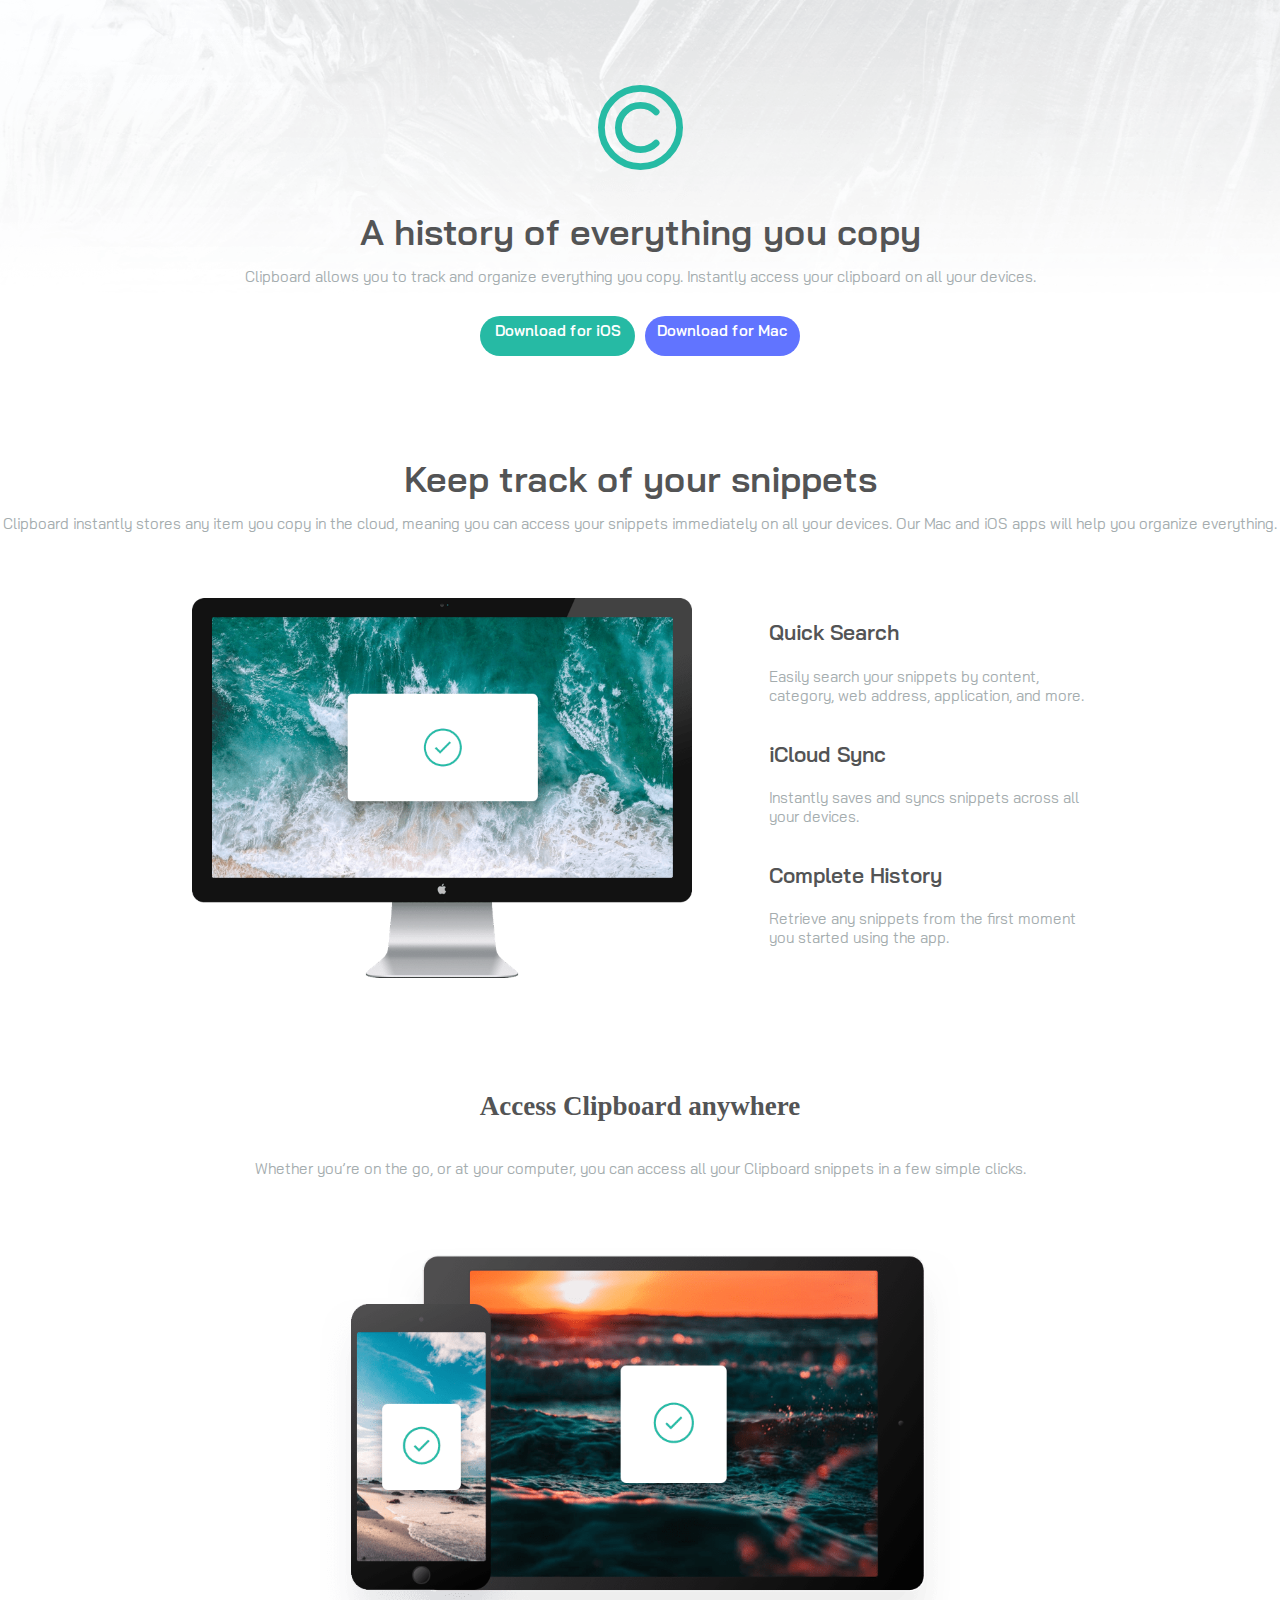
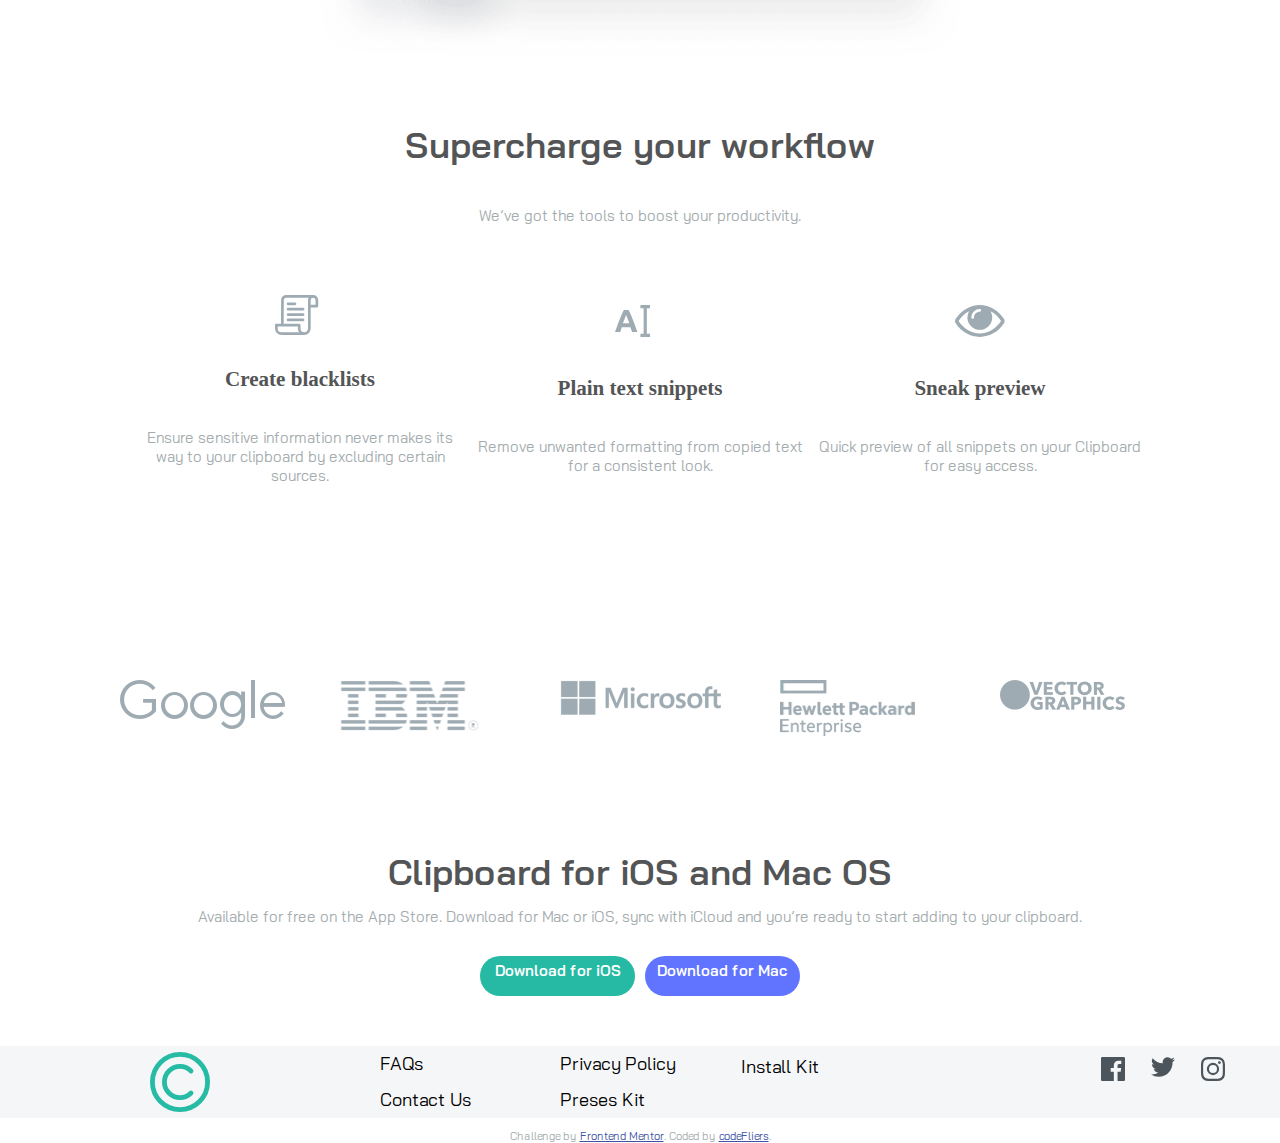
<file: junior/clipboard-landing-page-master/solution/index.html>
<!DOCTYPE html>
<html lang="fr">
<head>
    <meta charset="UTF-8">
    <meta name="viewport" content="width=device-width, initial-scale=1">
    <!-- displays site properly based on user's device -->

    <link rel="icon" type="image/png" sizes="32x32" href="./images/favicon-32x32.png">
    <title>Frontend Mentor | Clipboard landing page</title>

    <!-- Feel free to remove these styles or customise in your own stylesheet 👍 -->
    <style>
        @import url('https://fonts.googleapis.com/css2?family=Bai+Jamjuree:ital,wght@0,400;0,600;1,400;1,600&family=Inter:wght@400;700&display=swap');
        html {
            background: url("images/bg-header-desktop.png") no-repeat;
            background-color: white;
            /* toute la largueur / sur une hauteur de */
            background-size: 100% 300px;
        }

        html, body {
            margin: 0;
            /* have the max height corresponding to the screen height (viewport height) */
            height: 100vh;
            /*width: 1440px;*/
            font-size: 18px;
            font-family: 'Bai Jamjuree', sans-serif;
        }

        .attribution {
            font-size: 11px;
            text-align: center;
        }

        .attribution a {
            color: hsl(228, 45%, 44%);
        }

        h1, h2, h3, h4 {
            color: hsl(210, 1%, 33%);
            font-weight: 600;
            font-family: Bai;
        }

        p {
            /*color: hsl(210, 10%, 33%);*/
            color: #A4ACAE;
            font-size: 15px;
        }

        #p1, #p2, #p4, #p5, #p6  {
            /* blanc et transparant pour se fondre avec le background HTML au top */
            background-color: hsla(0, 0%, 100%, 0);

            display: flex;
            flex-flow: column nowrap;
            justify-content: center;
            align-items: center;
            margin-top: 85px;
        }

        .logo {
            background-image: url("images/logo.svg");
            width: 85px;
            height: 85px;
            margin-bottom: 15px;
            background-size: cover;
        }

        #p1 h1, #p2 h1, #p5 h1, #p6 h1 {
            /*background-color: brown;*/
            font-family: 'Bai Jamjuree', sans-serif;
            text-align: center;
        }

        #p1 p, #p2 p, #p6 p {
            margin-top: -11px;
            /*background-color: darkviolet;*/
            text-align: center;
        }

        div.buttons {
            display: flex;
            width: 320px;
            justify-content: space-between;
            margin-top: 15px;
            background-color: white;
        }

        div.buttons div.button {
            font-size: 15px;
            text-align: center;
            line-height: 30px;
            width: 155px;
            height: 40px;
            border-radius: 100px;
        }

        div.button a {
            color: white;
            text-decoration: none;
            font-weight: 600;
        }
        div.button:hover {
            opacity:0.7;
        }
        .f-menu a:hover {
            color: hsl(171, 66%, 44%);
        }

        #p7Logos img:hover {
            filter: invert(59%) sepia(66%) saturate(397%) hue-rotate(121deg) brightness(85%) contrast(85%);
        }

        div.buttons div.button:first-child {
            background-color: hsl(171, 66%, 44%);
            border-color: hsl(171, 66%, 44%);
        }

        div.buttons div.button:last-child {
            background-color: #6174FF;
            border-color: #6174FF;

        }
        #p2 {
            margin-top: 76px;
        }
        #p2 p {
            margin-top: -11px;
            text-align: center;
        }

        #p3 {
            display:flex;
            flex-flow: row wrap;
            margin-top: 50px;
            justify-content: center;
        }
        #screenImg {
            min-width: 370px;
            max-width: 500px;
            width: 50%;
            height: 385px;
            background: url("images/image-computer.png") no-repeat;
            background-size: 100%;
        }
        #screenImgAside {
            display: flex;
            flex-flow: column nowrap;
            align-items: center;
            margin-left: 77px;
            flex-basis: 320px
        }
        #screenImgAside h3 {
            font-family: 'Bai Jamjuree', sans-serif;
        }


        #screenImg2 {
            margin-top: 55px;
            /* taille non fix */
            width: 50%;
            /* bloc la taille de l'image pour qu'elle ne devienne pas trop petite avec with: 50% */
            min-width: 370px;
            height: 450px;
            background: url("images/image-devices.png") no-repeat;
            background-size: 100%;
        }
        #p4 {
            flex-wrap: wrap;
        }
        #p4 p {
            text-align: center;
        }

        #p5 {
            margin-top: 0px;
        }

        #p5Aside {
            display: flex;
            flex-flow: row wrap;

            justify-content: center;
            margin-top: 55px;
        }

        #p5Aside1, #p5Aside2, #p5Aside3 {
            display: flex;
            flex-flow: column nowrap;
            justify-content: center;
            align-items: center;
            width: 330px;
            text-align: center;
        }
        #p5Aside2, #p5Aside3 {
            margin-left: 10px;
        }


        #p5Img1, #p5Img2, #p5Img3  {
            display: flex;
            background-size: contain;
            flex-shrink: 0;
            width: 50px;
            height: 50px;
        }

        #p5Img1 {
            background: url("images/icon-blacklist.svg") no-repeat;
        }
        #p5Img2 {
            background: url("images/icon-text.svg") no-repeat;
        }
        #p5Img3 {
            background: url("images/icon-preview.svg") no-repeat;
        }

        #brandsLogo {
            margin-top: 130px;
            display: flex;
            flex-flow: row wrap;
            justify-content: center;
            align-items: center;
            min-height: 100px;
            margin-left: 60px;
        }
        #brandsLogo span:nth-child(1), #brandsLogo span:nth-child(2), #brandsLogo span:nth-child(3),
        #brandsLogo span:nth-child(4), #brandsLogo span:nth-child(5) {
            margin-top: 50px;
            height: 60px;
            flex-basis: 220px;
        }
        #brandsLogo span:nth-child(1) {
            background: url("images/logo-google.png") no-repeat;

        }
        #brandsLogo span:nth-child(2) {
            background: url("images/logo-ibm.png") no-repeat;

        }
        #brandsLogo span:nth-child(3) {
            background: url("images/logo-microsoft.png") no-repeat;

        }
        #brandsLogo span:nth-child(4) {
            background: url("images/logo-hp.png") no-repeat;

        }
        #brandsLogo span:nth-child(5) {
            background: url("images/logo-vector-graphics.png") no-repeat;

        }

        #p7 {
            margin-top: 50px;
            display: flex;
            justify-content: center;
            background-color: #F5F6F8;
        }

        .myLogo {
            margin-left: 150px;
            flex: 0 0 18%;
            display: flex;

        }
        .myLogo img{
            align-self: center;
            width: 60px;
        }


        #footerMain {
            align-items: center;
            flex: 1;
            /*
            flex-grow: 1;
            flex-shrink: 1;
            flex-basis: auto;
            */
            display: flex;
        }

        #p7Logos {
            flex: 0 0 14%;
            display: flex;
            align-items: center;
        }

        .f-menu{
            width: 25%;
        }
        .f-menu a{
            display: block;
            line-height: 2em;
            text-decoration: none;
            color: #000;
        }

        #p7Logos span:nth-child(1), #p7Logos span:nth-child(2), #p7Logos span:nth-child(3) {
            height: 50px;
            flex-basis: 50px;
        }

        #test {
            margin-top: -30px;
        }


        @media screen and (max-width:970px){
            #p5 {
                margin-top: -100px;
            }
            #p7Logos {
                justify-content: center;
                margin-top: 35px;

            }

            #p7 {
                flex-direction: column;
                justify-content: center;

            }
            .myLogo {
                margin-bottom: 30px;
                margin-left: 0px;
                margin-top: 60px;
                justify-content: center;
            }
            #footerMain {
                justify-content: center;
            }
        }

        @media screen and (max-width:530px){
            #footerMain {
                flex-direction: column;

            }

            .f-menu {
                display: inline-block;
                text-align: center;
                width: 200px;
                /*margin-left: 200px;*/
            }
            div.f-menu a {
                margin-top: 50px;
            }
            #test {
                margin-top: 50px;
            }
            #buttonsP6 {
                flex-direction: column;
                align-items: center;

            }
            #buttonsP6 div.button {
                margin-top: 35px;
            }
        }
    </style>
</head>
<body>

<div id="p1">
    <span class="logo"></span>

    <h1>A history of everything you copy</h1>

    <p>
        Clipboard allows you to track and organize everything you
        copy. Instantly access your clipboard on all your devices.
    </p>

    <div class="buttons">
        <div class="button"><a href="#">Download for iOS</a></div>
        <div class="button"><a href="#">Download for Mac</a></div>
    </div>
</div>

<div id="p2">
    <h1>Keep track of your snippets</h1>

    <p>
        Clipboard instantly stores any item you copy in the cloud,
        meaning you can access your snippets immediately on all your
        devices. Our Mac and iOS apps will help you organize everything.
    </p>
</div>

<div id="p3">
    <span id="screenImg"></span>

    <div id="screenImgAside">
        <div id="screenImgAside1">
            <h3>Quick Search</h3>
            <p>Easily search your snippets by content, category, web address, application, and more.</p>
        </div>
        <div id="screenImgAside2">
            <h3>iCloud Sync</h3>
            <p>Instantly saves and syncs snippets across all your devices.</p>
        </div>
        <div id="screenImgAside3">
            <h3>Complete History</h3>
            <p>Retrieve any snippets from the first moment you started using the app.</p>
        </div>
    </div>
</div>

<div id="p4">
    <h2>Access Clipboard anywhere</h2>

    <p>
        Whether you’re on the go, or at your computer, you can access all your Clipboard
        snippets in a few simple clicks.
    </p>

    <span id="screenImg2"></span>
</div>

<div id="p5">
    <h1>Supercharge your workflow</h1>

    <p>We’ve got the tools to boost your productivity.</p>

    <div id="p5Aside">
        <div id="p5Aside1">
            <span id="p5Img1"></span>
            <h3>Create blacklists</h3>
            <p>Ensure sensitive information never makes its way to your clipboard by excluding certain sources.</p>
        </div>
        <div id="p5Aside2">
            <span id="p5Img2"></span>
            <h3>Plain text snippets</h3>
            <p>Remove unwanted formatting from copied text for a consistent look.</p>
        </div>
        <div id="p5Aside3">
            <span id="p5Img3"></span>
            <h3>Sneak preview</h3>
            <p>Quick preview of all snippets on your Clipboard for easy access.</p>
        </div>
    </div>
</div>
<div id="brandsLogo">
    <span></span>
    <span></span>
    <span></span>
    <span></span>
    <span></span>
    <span></span>
    <span></span>
    <span></span>
</div>

<div id="p6">
    <h1>Clipboard for iOS and Mac OS</h1>
    <p>
        Available for free on the App Store. Download for Mac or iOS, sync with iCloud
        and you’re ready to start adding to your clipboard.
    </p>
    <div id="buttonsP6" class="buttons">
        <div class="button"><a href="#">Download for iOS</a></div>
        <div class="button"><a href="#">Download for Mac</a></div>
    </div>
</div>

<div id="p7">
    <!-- LEFT -->
    <div class="myLogo">
        <img src="images/logo.svg" alt="Logo">
    </div>
    <!-- CENTER -->
    <div id="footerMain">
        <div class="f-menu">
            <a href="#">FAQs</a>
            <a href="#">Contact Us</a>
        </div>
        <div class="f-menu">
            <a href="#">Privacy Policy</a>
            <a href="#">Preses Kit</a>
        </div>
        <div class="f-menu">
            <a id="test" href="#">Install Kit</a>
        </div>
    </div>
    <!-- RIGHT -->
    <div id="p7Logos">
        <span><a href="#"><img src="images/icon-facebook.svg" alt="icon-facebook.svg"/></a></span>
        <span><a href="#"><img src="images/icon-twitter.svg" alt="icon-twitter.svg"/></a></span>
        <span><a href="#"><img src="images/icon-instagram.svg" alt="icon-instagram.svg" /></a></span>
    </div>
</div>
<footer>
    <p class="attribution">
        Challenge by <a href="https://www.frontendmentor.io?ref=challenge" target="_blank">Frontend Mentor</a>.
        Coded by <a href="https://www.frontendmentor.io/profile/codeFliers">codeFliers</a>.
    </p>
</footer>
</body>
</html>
</file>
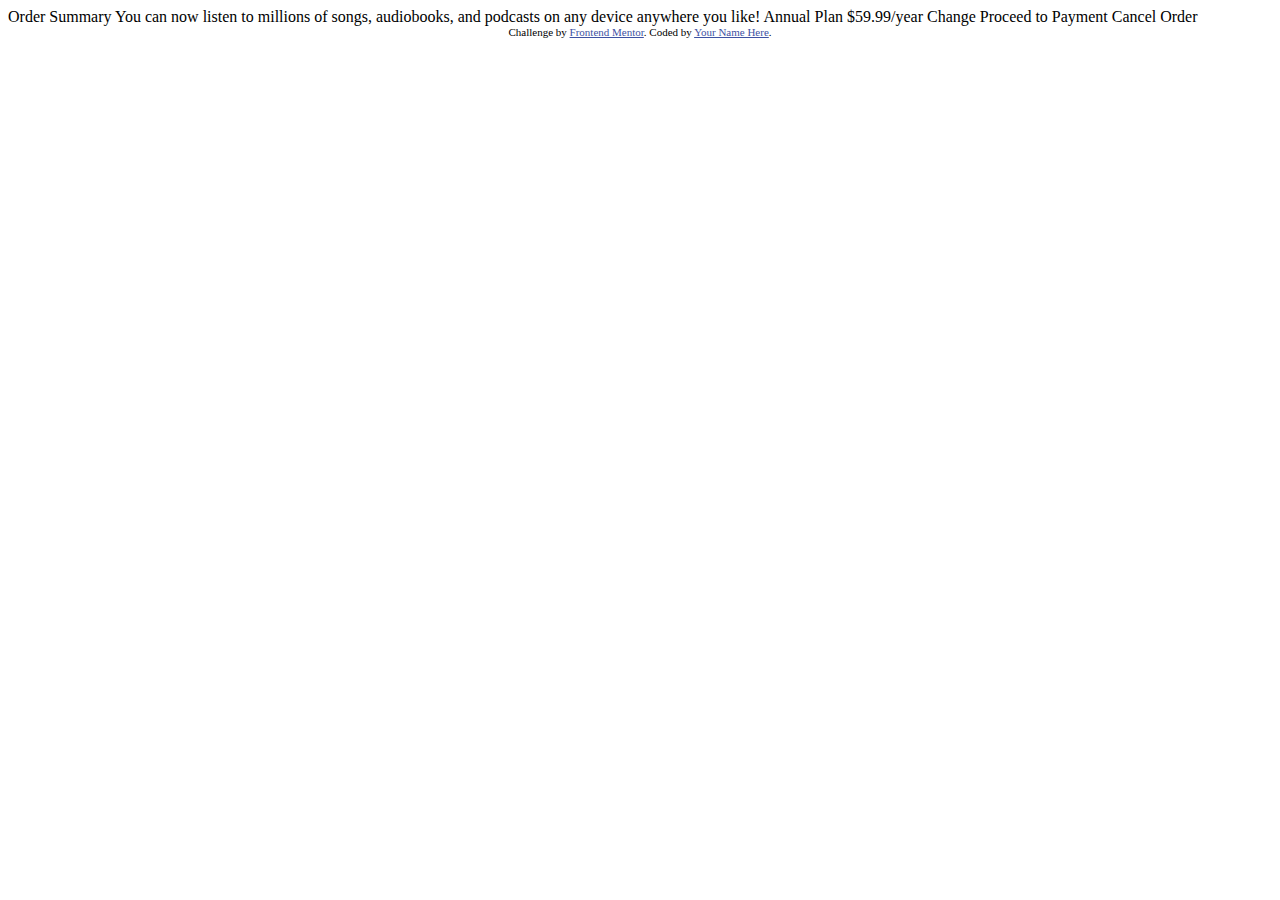
<file: newbie/Order-summary-component/startedpack/index.html>
<!DOCTYPE html>
<html lang="en">
<head>
  <meta charset="UTF-8">
  <meta name="viewport" content="width=device-width, initial-scale=1.0"> <!-- displays site properly based on user's device -->

  <link rel="icon" type="image/png" sizes="32x32" href="./images/favicon-32x32.png">
  
  <title>Frontend Mentor | Order summary card</title>

  <!-- Feel free to remove these styles or customise in your own stylesheet 👍 -->
  <style>
    .attribution { font-size: 11px; text-align: center; }
    .attribution a { color: hsl(228, 45%, 44%); }
  </style>
</head>
<body>

  Order Summary

  You can now listen to millions of songs, audiobooks, and podcasts on any 
  device anywhere you like!

  Annual Plan
  $59.99/year

  Change

  Proceed to Payment
  Cancel Order
  
  <div class="attribution">
    Challenge by <a href="https://www.frontendmentor.io?ref=challenge" target="_blank">Frontend Mentor</a>. 
    Coded by <a href="#">Your Name Here</a>.
  </div>
</body>
</html>
</file>
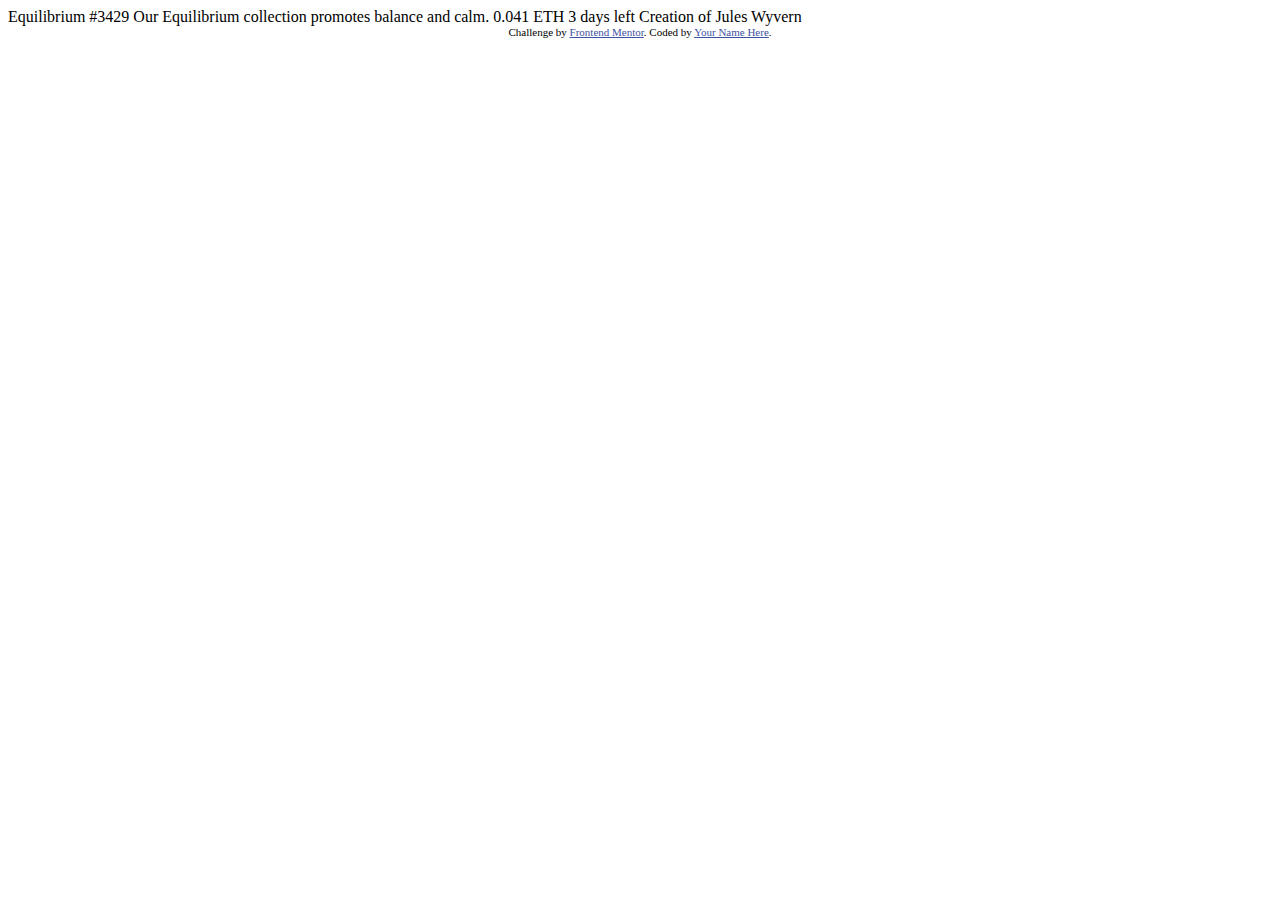
<file: newbie/NFT preview card component challenge hub/starter pack/nft-preview-card-component-main/index.html>
<!DOCTYPE html>
<html lang="en">
<head>
  <meta charset="UTF-8">
  <meta name="viewport" content="width=device-width, initial-scale=1.0"> <!-- displays site properly based on user's device -->

  <link rel="icon" type="image/png" sizes="32x32" href="./images/favicon-32x32.png">
  
  <title>Frontend Mentor | NFT preview card component</title>

  <!-- Feel free to remove these styles or customise in your own stylesheet 👍 -->
  <style>
    .attribution { font-size: 11px; text-align: center; }
    .attribution a { color: hsl(228, 45%, 44%); }
  </style>
</head>
<body>

  Equilibrium #3429

  Our Equilibrium collection promotes balance and calm.

  0.041 ETH
  3 days left
  
  Creation of Jules Wyvern

  <div class="attribution">
    Challenge by <a href="https://www.frontendmentor.io?ref=challenge" target="_blank">Frontend Mentor</a>. 
    Coded by <a href="#">Your Name Here</a>.
  </div>
</body>
</html>
</file>
